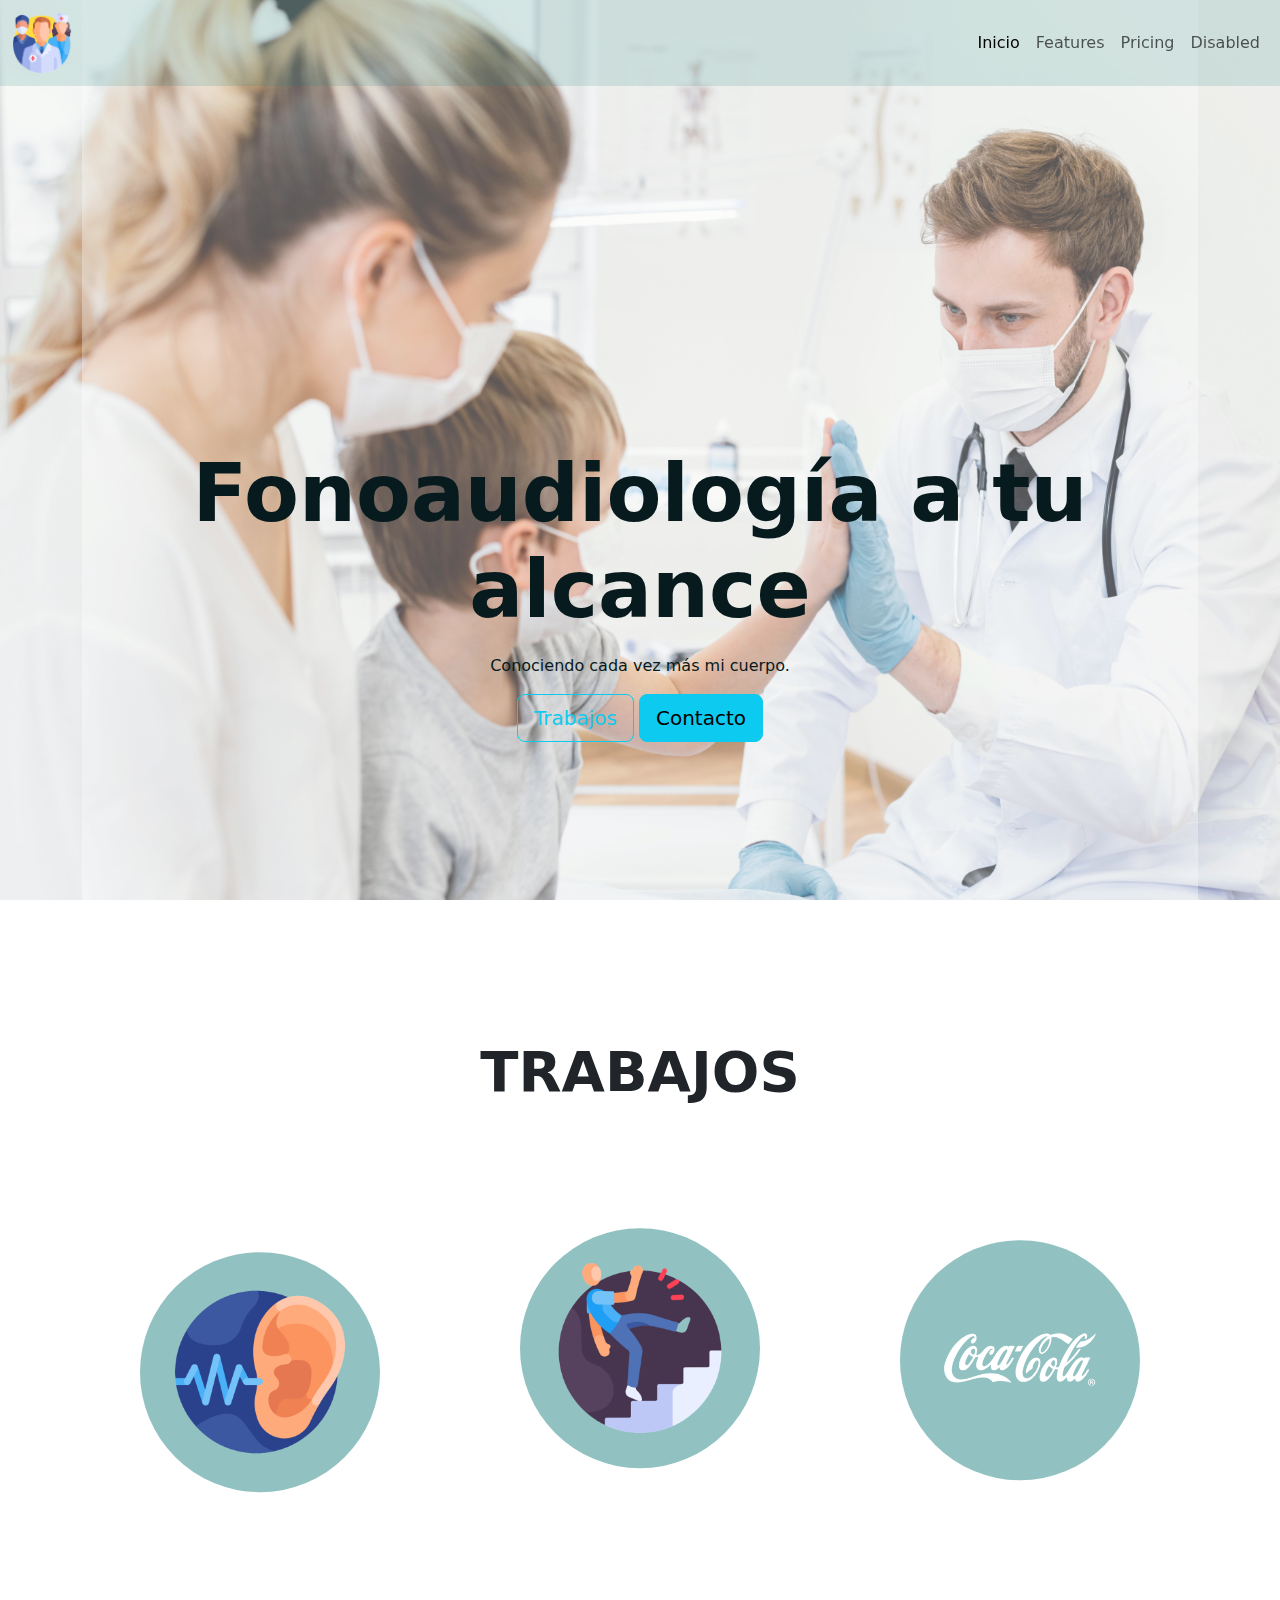
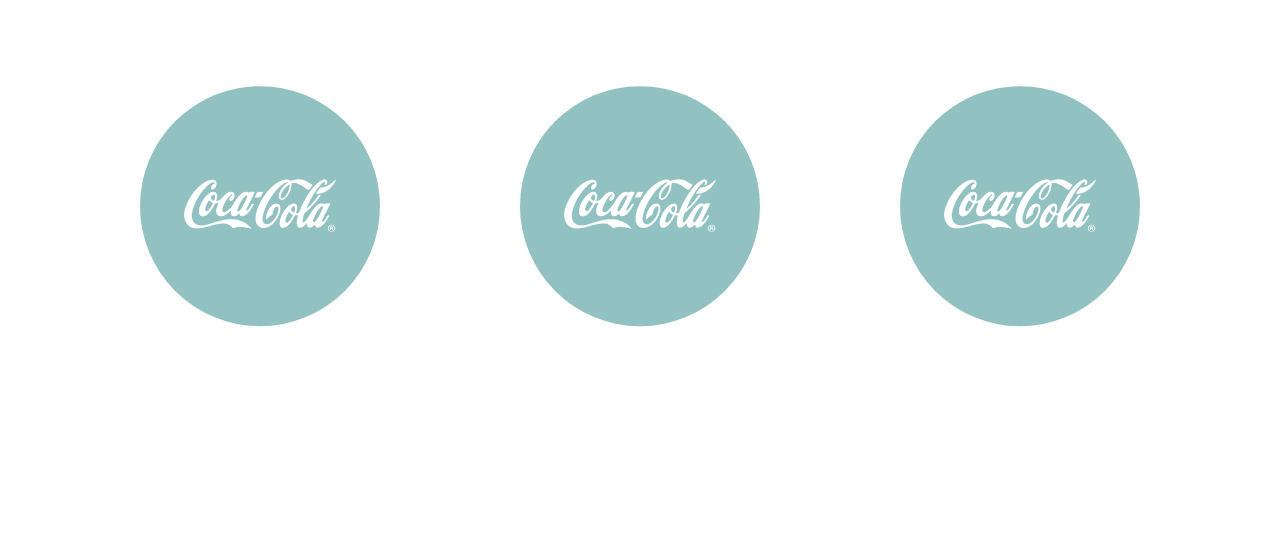
<file: index.html>
<!DOCTYPE html>
<html lang="es">
<head>
    <meta charset="UTF-8">
    <meta http-equiv="X-UA-Compatible" content="IE=edge">
    <meta name="viewport" content="width=device-width, initial-scale=1.0">
    <title>First Page Test</title>
    <!--CDN Bootstrap v5.2.0-->
    <link rel="stylesheet" href="https://cdn.jsdelivr.net/npm/bootstrap@5.2.0/dist/css/bootstrap.min.css">
    <!--CSS File-->
    <link rel="stylesheet" href="./assets/css/style.css">
</head>
<body>
    <!--Navbar START-->
    <nav class="navbar navbar-expand-lg fixed-top bg-navbar">
        <div class="container-fluid">
            <a class="navbar-brand" href="#"><img src="./assets/img/navbar-icon.png" alt="ícono navbar" class="navbar-icon"></a>
            <button class="navbar-toggler" type="button" data-bs-toggle="collapse" data-bs-target="#navbarNav"
                aria-controls="navbarNav" aria-expanded="false" aria-label="Toggle navigation">
                <span class="navbar-toggler-icon"></span>
            </button>
            <div class="collapse navbar-collapse" id="navbarNav">
                <ul class="navbar-nav ms-auto">
                    <li class="nav-item">
                        <a class="nav-link active" aria-current="page" href="#">Inicio</a>
                    </li>
                    <li class="nav-item">
                        <a class="nav-link" href="#">Features</a>
                    </li>
                    <li class="nav-item">
                        <a class="nav-link" href="#">Pricing</a>
                    </li>
                    <li class="nav-item">
                        <a class="nav-link">Disabled</a>
                    </li>
                </ul>
            </div>
        </div>
    </nav>
    <!--Navbar END-->
    <!--Hero Image START-->
    <header>
        <div class="container mb-0 text-center">
            <div>
                <div id="header">
                    <h1 class="display-1 fw-bold my-3">Fonoaudiología a tu alcance</h1>
                    <p>Conociendo cada vez más mi cuerpo.</p>
                    <a class="btn btn-lg btn-outline-info mr-3" href="#work">Trabajos</a>
                    <a class="btn btn-lg btn-info" href="#contact">Contacto</a>
                </div>
            </div>
        </div>
    </header>
    <!--Hero Image END-->

    <!--Section 1 START-->
    <article class="seccion-trabajos pt-5">
        <div class="text-center pt-5">
            <h2 class="display-4 fw-bold">TRABAJOS</h2>
        </div>
        <div class="container pt-5">
            <div class="row">
                <div class="col-sm-12 col-md-6 col-lg-4">
                    <!--AS Card-->
                    <div class="tarjeta my-4">
                        <div class="circle">
                            <img src="./assets/img/hearing-icon.png" class="logo" alt="" srcset="">
                        </div>
                        <div class="content">
                            <h2>Audición</h2>
                            <p>¿Te imaginas poder ver en radiografía el <strong>sistema auditivo periférico</strong>? ¡No te lo imagines más!</p>
                            <a href="https://programro.github.io/auditive-system-slider/" target="_blank">¡Quiero verlo!</a>
                        </div>
                        <img src="./assets/img/auditive-system-slider.gif" class="product_img" alt="" srcset="">
                    </div>
                </div>
                <div class="col-sm-12 col-md-6 col-lg-4">
                    <!--VS Card-->
                    <div class="tarjeta my-4">
                        <div class="circle" style="--clr:#f40103">
                            <img src="./assets/img/vestibular-icon.png" class="logo" alt="" srcset="">
                        </div>
                        <div class="content">
                            <h2>VESTIBULAR</h2>
                            <p>¿Te imaginas poder ver en radiografía el <strong>sistema vestibular</strong>? ¡No te lo imagines más!</p>
                            <a href="./slider-vestibular.html" target="_blank">¡Probarlo!</a>
                        </div>
                        <img src="./assets/img/vestibular-system-slider.gif" class="product_img" alt="" srcset="">
                    </div>
                </div>
                <div class="col-sm-12 col-md-6 col-lg-4">
                    <!--Coca-Cola Card-->
                    <div class="tarjeta my-4">
                        <div class="circle" style="--clr:#f40103">
                            <img src="./assets/img/cocacola_logo.png" class="logo" alt="" srcset="">
                        </div>
                        <div class="content">
                            <h2>CocaCola</h2>
                            <p>¿Te imaginas poder ver en radiografía el sistema auditivo periférico? ¡No te lo imagines más!</p>
                            <a href="#">¡Probarlo!</a>
                        </div>
                        <img src="./assets/img/cocacola.png" class="product_img" alt="" srcset="">
                    </div>
                </div>
                <div class="col-sm-12 col-md-6 col-lg-4">
                    <!--Coca-Cola Card-->
                    <div class="tarjeta my-4">
                        <div class="circle" style="--clr:#f40103">
                            <img src="./assets/img/cocacola_logo.png" class="logo" alt="" srcset="">
                        </div>
                        <div class="content">
                            <h2>CocaCola</h2>
                            <p>Lorem ipsum dolor, sit amet consectetur adipisicing elit. Saepe temporibus autem delectus consequuntur
                                numquam.</p>
                            <a href="#">¡Probarlo!</a>
                        </div>
                        <img src="./assets/img/cocacola.png" class="product_img" alt="" srcset="">
                    </div>
                </div>
                <div class="col-sm-12 col-md-6 col-lg-4">
                    <!--Coca-Cola Card-->
                    <div class="tarjeta my-4">
                        <div class="circle" style="--clr:#f40103">
                            <img src="./assets/img/cocacola_logo.png" class="logo" alt="" srcset="">
                        </div>
                        <div class="content">
                            <h2>CocaCola</h2>
                            <p>Lorem ipsum dolor, sit amet consectetur adipisicing elit. Saepe temporibus autem delectus consequuntur
                                numquam.</p>
                            <a href="#">¡Probarlo!</a>
                        </div>
                        <img src="./assets/img/cocacola.png" class="product_img" alt="" srcset="">
                    </div>
                </div>
                <div class="col-sm-12 col-md-6 col-lg-4">
                    <!--Coca-Cola Card-->
                    <div class="tarjeta my-4">
                        <div class="circle" style="--clr:#f40103">
                            <img src="./assets/img/cocacola_logo.png" class="logo" alt="" srcset="">
                        </div>
                        <div class="content">
                            <h2>CocaCola</h2>
                            <p>Lorem ipsum dolor, sit amet consectetur adipisicing elit. Saepe temporibus autem delectus consequuntur
                                numquam.</p>
                            <a href="#">¡Probarlo!</a>
                        </div>
                        <img src="./assets/img/cocacola.png" class="product_img" alt="" srcset="">
                    </div>
                </div>
            </div>
        </div>
    </article>
    <!--Section 1 END-->
    
    <!--CDN Bootstrap Bundle Min v5.2.0-->
    <script src="https://cdn.jsdelivr.net/npm/bootstrap@5.2.0/dist/js/bootstrap.bundle.min.js"></script>
</body>
</html>
</file>
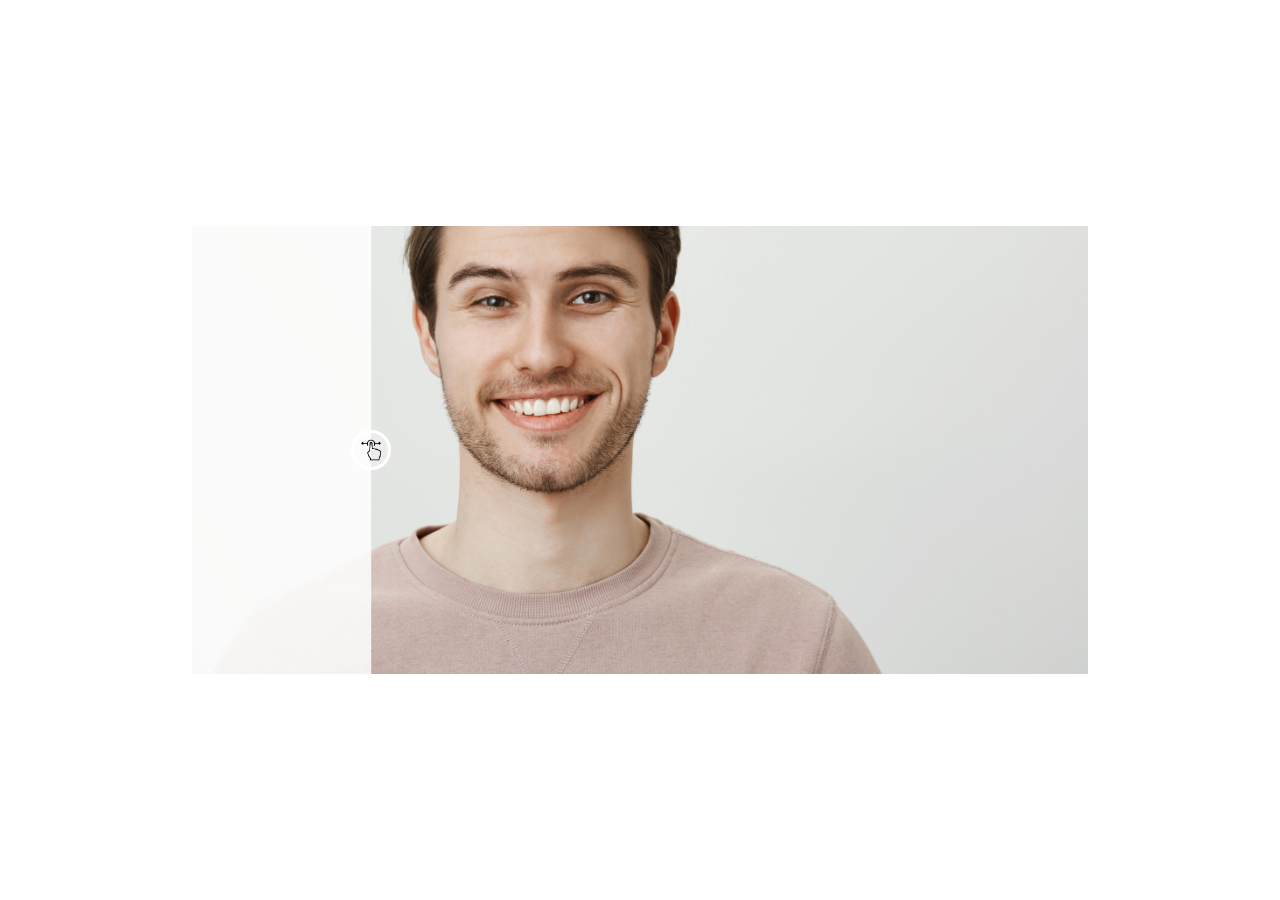
<file: slider-vestibular.html>
<!DOCTYPE html>
<html lang="en">
<head>
    <meta charset="UTF-8">
    <meta http-equiv="X-UA-Compatible" content="IE=edge">
    <meta name="viewport" content="width=device-width, initial-scale=1.0">
    <title>Auditive System Slider</title>
    <!--CSS Own File-->
    <link rel="stylesheet" href="./assets/css/vestibular.css">
</head>
<body>
    <div class="container">
        <img src="./assets/img/img-2.png" alt="" srcset="">
        <img id="my-img" src="./assets/img/img-1.png" alt="" srcset="">
        <input type="range" min="0" max="100" value="20" id="slider" oninput="slide()">
    </div>

    <!--Script-->
    <script src="./assets/js/vestibular.js"></script>
</body>
</html>
</file>
<file: assets/css/style.css>
@import url('https://fonts.googleapis.com/css2?family=Chelsea+Market&family=Poppins:wght@300;400;500;600;700;800;900&display=swap');

.navbar-icon {
    width: 60px;
    height: auto;
}
.bg-navbar {
    background: #21838128;
}
header {
    background-image: url('../img/hero-img.jpg');
    background-repeat: no-repeat;
    background-size: cover;
    background-position: center;
    background-attachment: fixed;
}
#header {
    padding-top: 430px;
    padding-bottom: 200px;
    color: #071A1D;
    background-color: rgba(255, 255, 255, 0.341);
}
.seccion-trabajos {
    background-image: url(../img/bg-img.png);
    background-repeat: no-repeat;
    background-size: cover;
    background-position: center center;
    background-attachment: fixed;
    padding-bottom: 7rem;
}
.tarjeta {
    position: relative;
    width: 100%;
    height: auto;
    border-radius: 20px;
    transition: 0.5s;
    transition-delay: 0.5s;
    display: flex;
    justify-content: flex-start;
    align-items: center;
}
.tarjeta:hover {
    width: 100%;
    transition-delay: 0s;
}
.tarjeta .circle {
    position: absolute;
    top: 0;
    left: 0;
    width: 100%;
    height: 100%;
    border-radius: 20px;
    overflow: hidden;
    display: flex;
    justify-content: center;
    align-items: center;
}
.tarjeta .circle::before {
    content: '';
    position: absolute;
    top: 0;
    left: 0;
    width: 100%;
    height: 100%;
    background: #2183817e;
    clip-path: circle(120px at center);
    transition: 0.5s;
}
.tarjeta:hover .circle::before {
    clip-path: circle(400px at center);
}
.tarjeta .circle .logo {
    position: relative;
    width: 170px;
    transition: 0.5s;
    transition-delay: 0.5s;
}
.tarjeta:hover .circle .logo {
    transform: scale(0);
    transition-delay: 0s;
}
.content {
    position: relative;
    width: 50%;
    left: 20%;
    padding: 20px 20px 20px 40px;
    opacity: 0;
    transition: 0.5s;
    visibility: hidden;
}
.tarjeta:hover .content {
    left: 0;
    opacity: 1;
    visibility: visible;
    transition-delay: 0.5s;
}
.content h2 {
    color: #fff;
    text-transform: uppercase;
    font-size: 2.5em;
    line-height: 1em;
}
.content p {
    color: #fff;
}
.content a {
    position: relative;
    color: #111;
    background: #fff;
    padding: 10px 20px;
    border-radius: 10px;
    margin-top: 10px;
    display: inline-block;
    text-decoration: none;
    font-weight: 500;
}
.tarjeta .product_img {
    position: absolute;
    top: 50%;
    left: 50%;
    transform: translate(-50%, -50%) scale(0);
    width: 200px;
    transition: 0.5s;
    transition-delay: 0s;
}
.tarjeta:hover .product_img {
    left: 72%;
    transform: translate(-50%, -50%) scale(1);
    transition-delay: 0.5s;
}
</file>
<file: assets/css/vestibular.css>
*,
*:before,
*:after {
    padding: 0;
    margin: 0;
    box-sizing: border-box;
}

body {
    height: 100vh;
    display: flex;
    justify-content: center;
    align-items: center;
}

.container {
    height: 35vmax;
    width: 70vmax;
    position: relative;
    overflow: hidden;
}

img {
    width: 100%;
    height: auto;
    position: absolute;
}

#my-img {
    clip-path: polygon(0 0, 20% 0, 20% 100%, 0 100%);
}

#slider {
    position: relative;
    -webkit-appearance: none;
    width: calc(100% + 40px);
    height: 100%;
    margin-left: -20px;
    background-color: transparent;
    outline: none;
}

#slider::-webkit-slider-thumb {
    -webkit-appearance: none;
    height: 40px;
    width: 40px;
    background: url("../img/slider-icon.png"), rgba(255, 255, 255, 0.3);
    border: 3px solid #ffffff;
    border-radius: 50%;
    background-size: contain;
    cursor: pointer;
}
</file>
